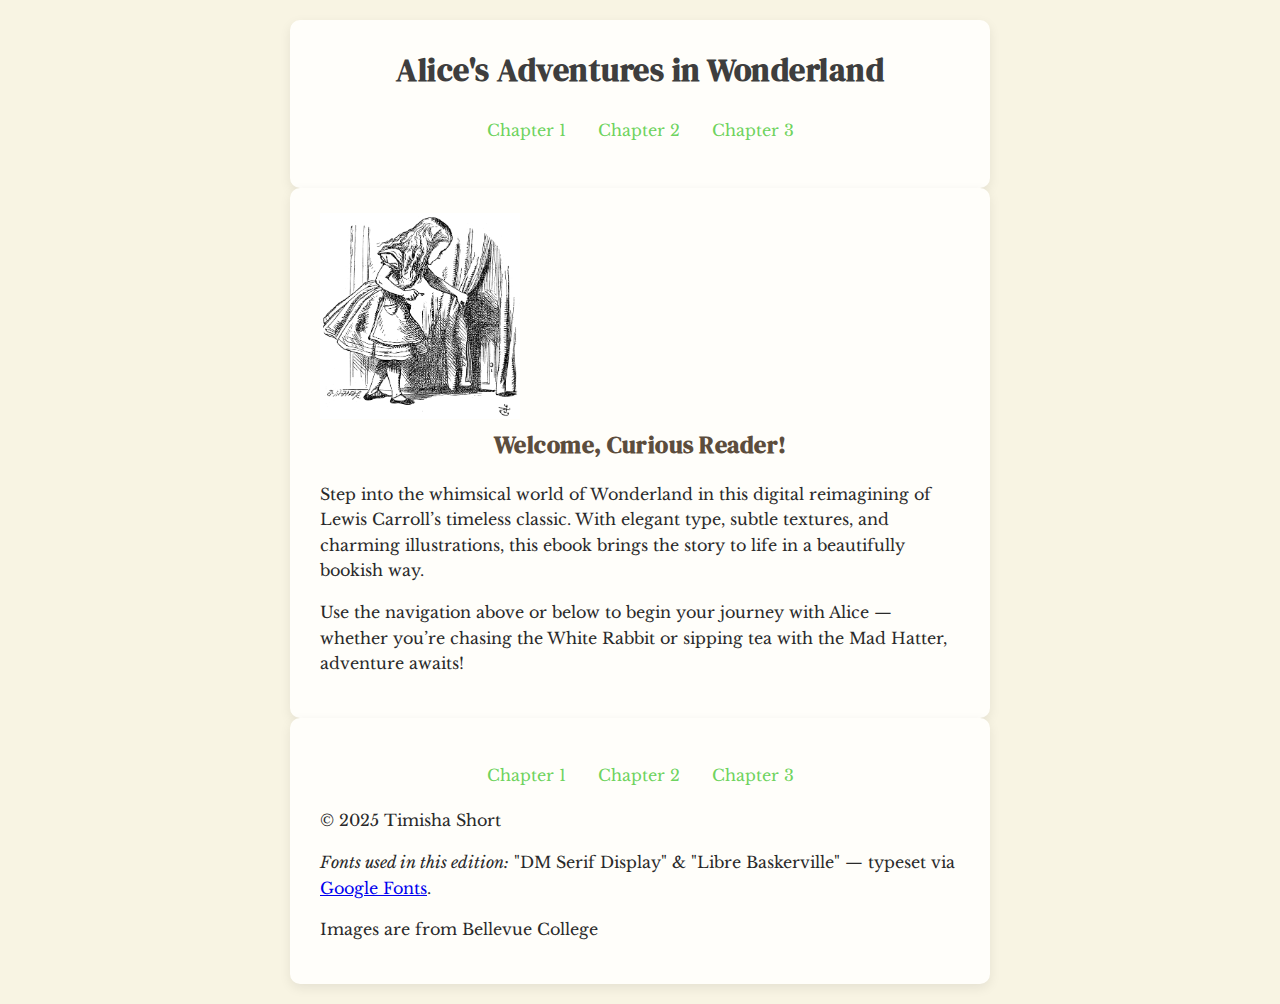
<file: index.html>
<!DOCTYPE html>
<html lang="en">
<head>

  <meta charset="UTF-8" />
  <meta name="viewport" content="width=device-width, initial-scale=1.0"/>
  <title>My Ebook – Intro</title>
  <link href="https://fonts.googleapis.com/css2?family=DM+Serif+Display&family=Libre+Baskerville&display=swap" rel="stylesheet" />
 <link rel="stylesheet" href="style.css">

</head>
<body>
  <header>
    <h1>Alice's Adventures in Wonderland</h1>
    <nav class="top-nav">
      <a href="chapter1.html">Chapter 1</a>
      <a href="chapter2.html">Chapter 2</a>
      <a href="chapter3.html">Chapter 3</a>
    </nav>
  </header>

  <main>
    <section class="intro-section">
      <img src="alice_1_2.png" alt="Illustration of Alice falling" class="float-img" width= "200">

      <h2>Welcome, Curious Reader!</h2>
      <p>Step into the whimsical world of Wonderland in this digital reimagining of Lewis Carroll’s timeless classic. With elegant type, subtle textures, and charming illustrations, this ebook brings the story to life in a beautifully bookish way.</p>
      <p>Use the navigation above or below to begin your journey with Alice — whether you’re chasing the White Rabbit or sipping tea with the Mad Hatter, adventure awaits!</p>
    </section>
  </main>
  <footer>
    <div class="bottom-nav">
      <a href="chapter1.html">Chapter 1</a>
      <a href="chapter2.html">Chapter 2</a>
      <a href="chapter3.html">Chapter 3</a>
    </div>

    <p>&copy; 2025 Timisha Short</p>
    <p><cite>Fonts used in this edition:</cite> "DM Serif Display" & "Libre Baskerville" — typeset via 
      <a href="https://fonts.google.com/" target="_blank" rel="noopener noreferrer">Google Fonts</a>.
         <p>Images are from Bellevue College</p>

  </footer>
</body>
</html>
</file>
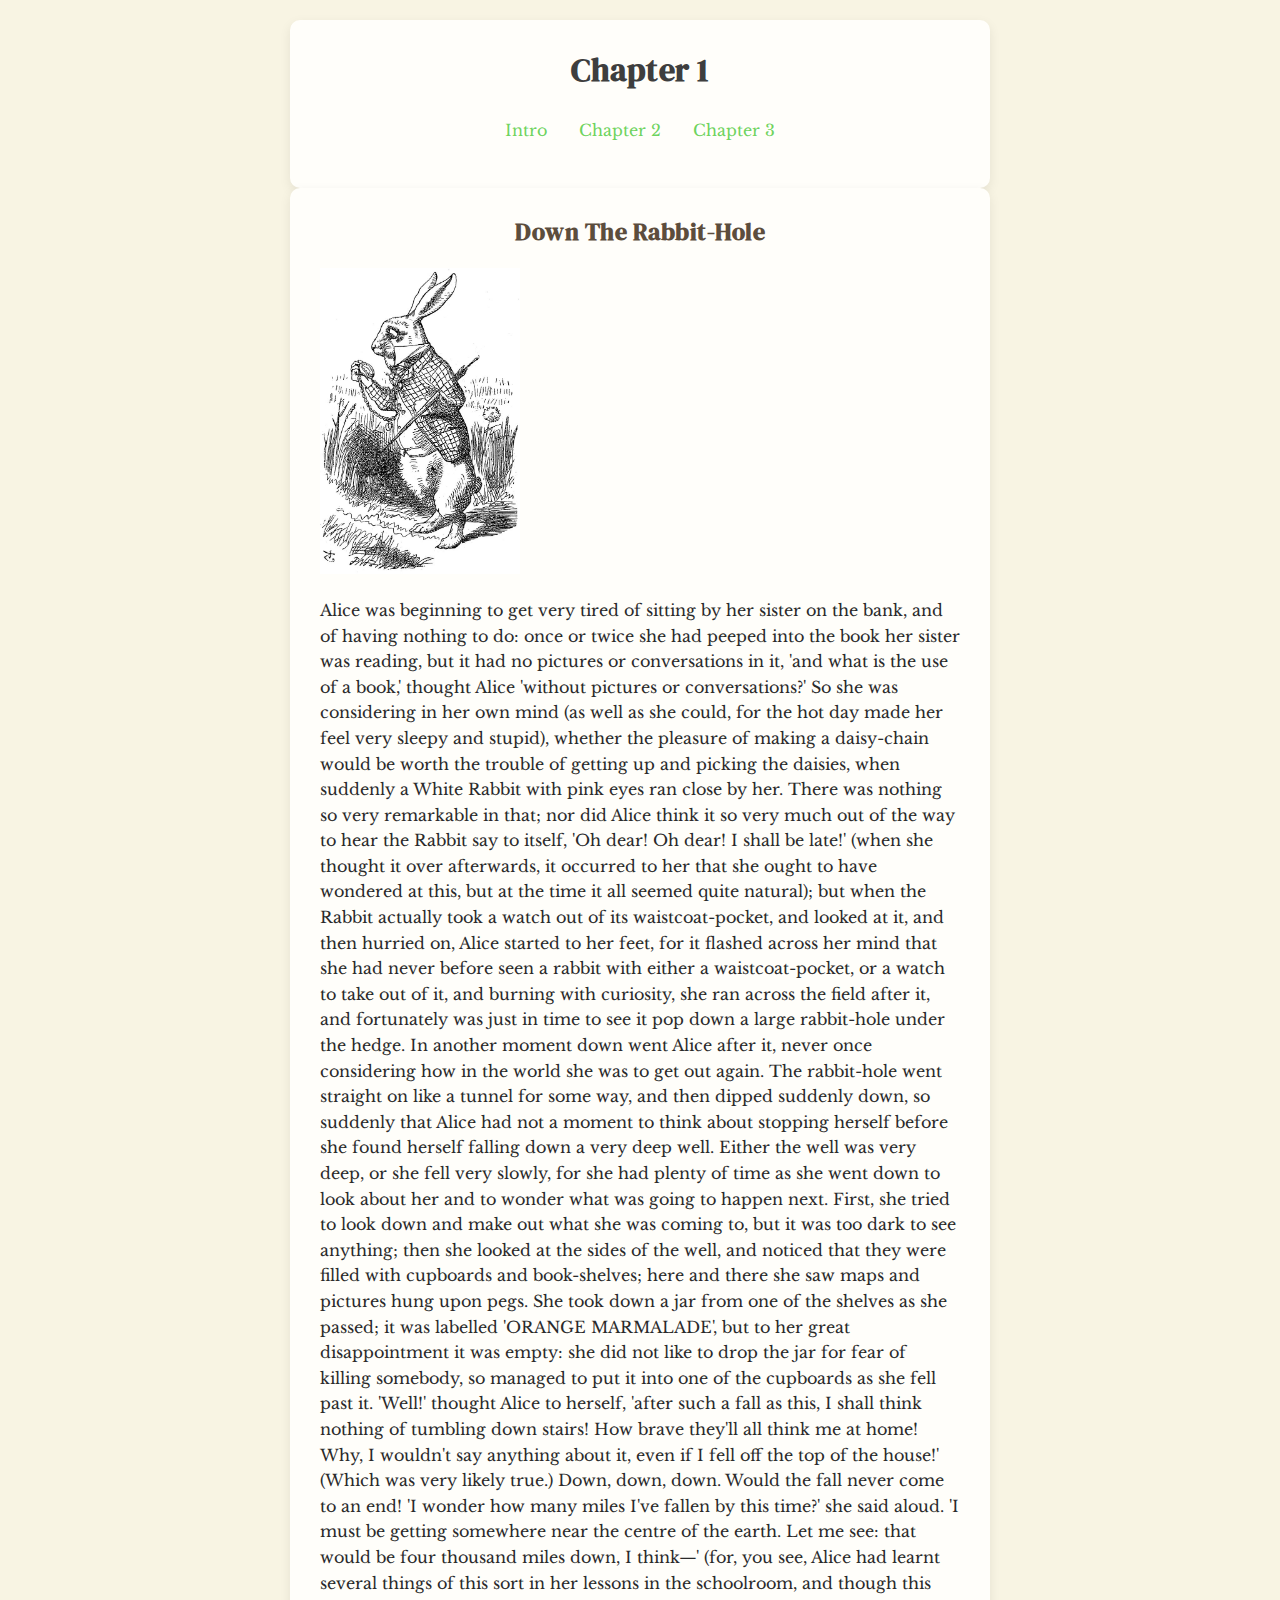
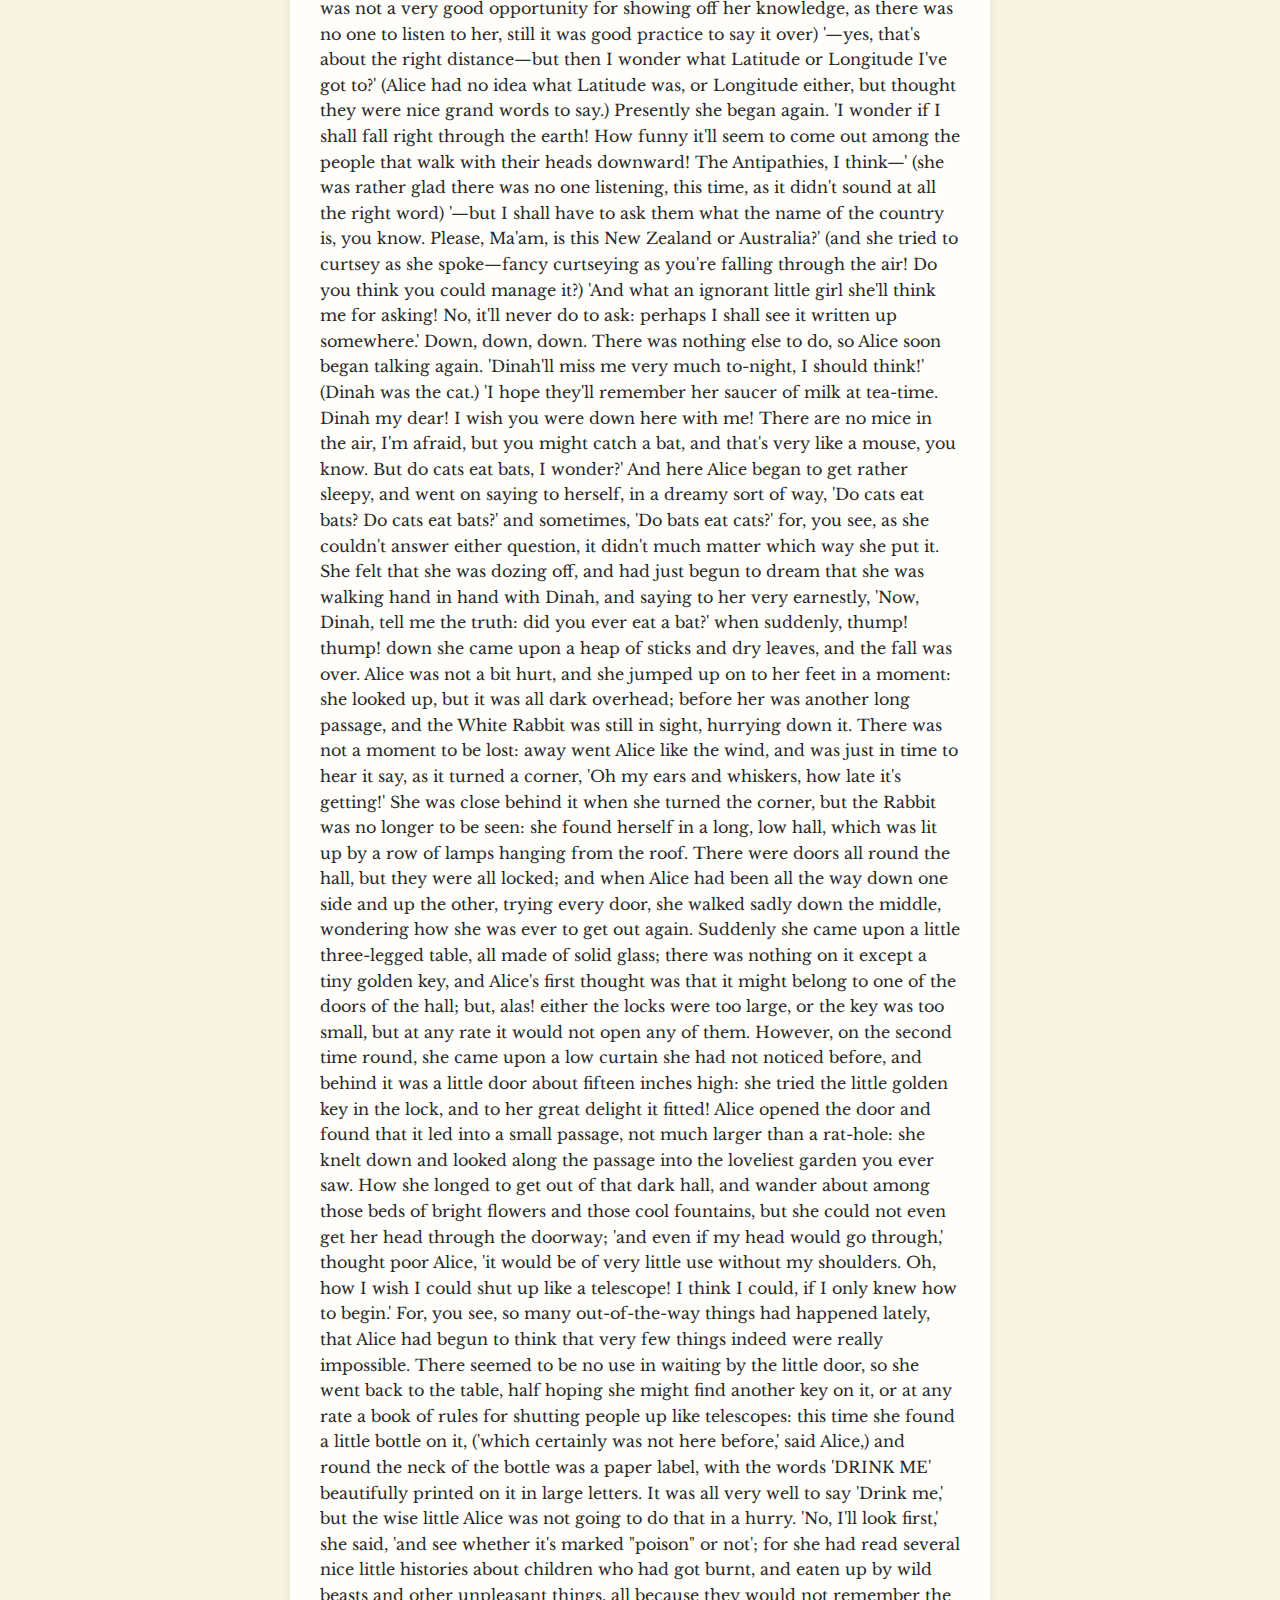
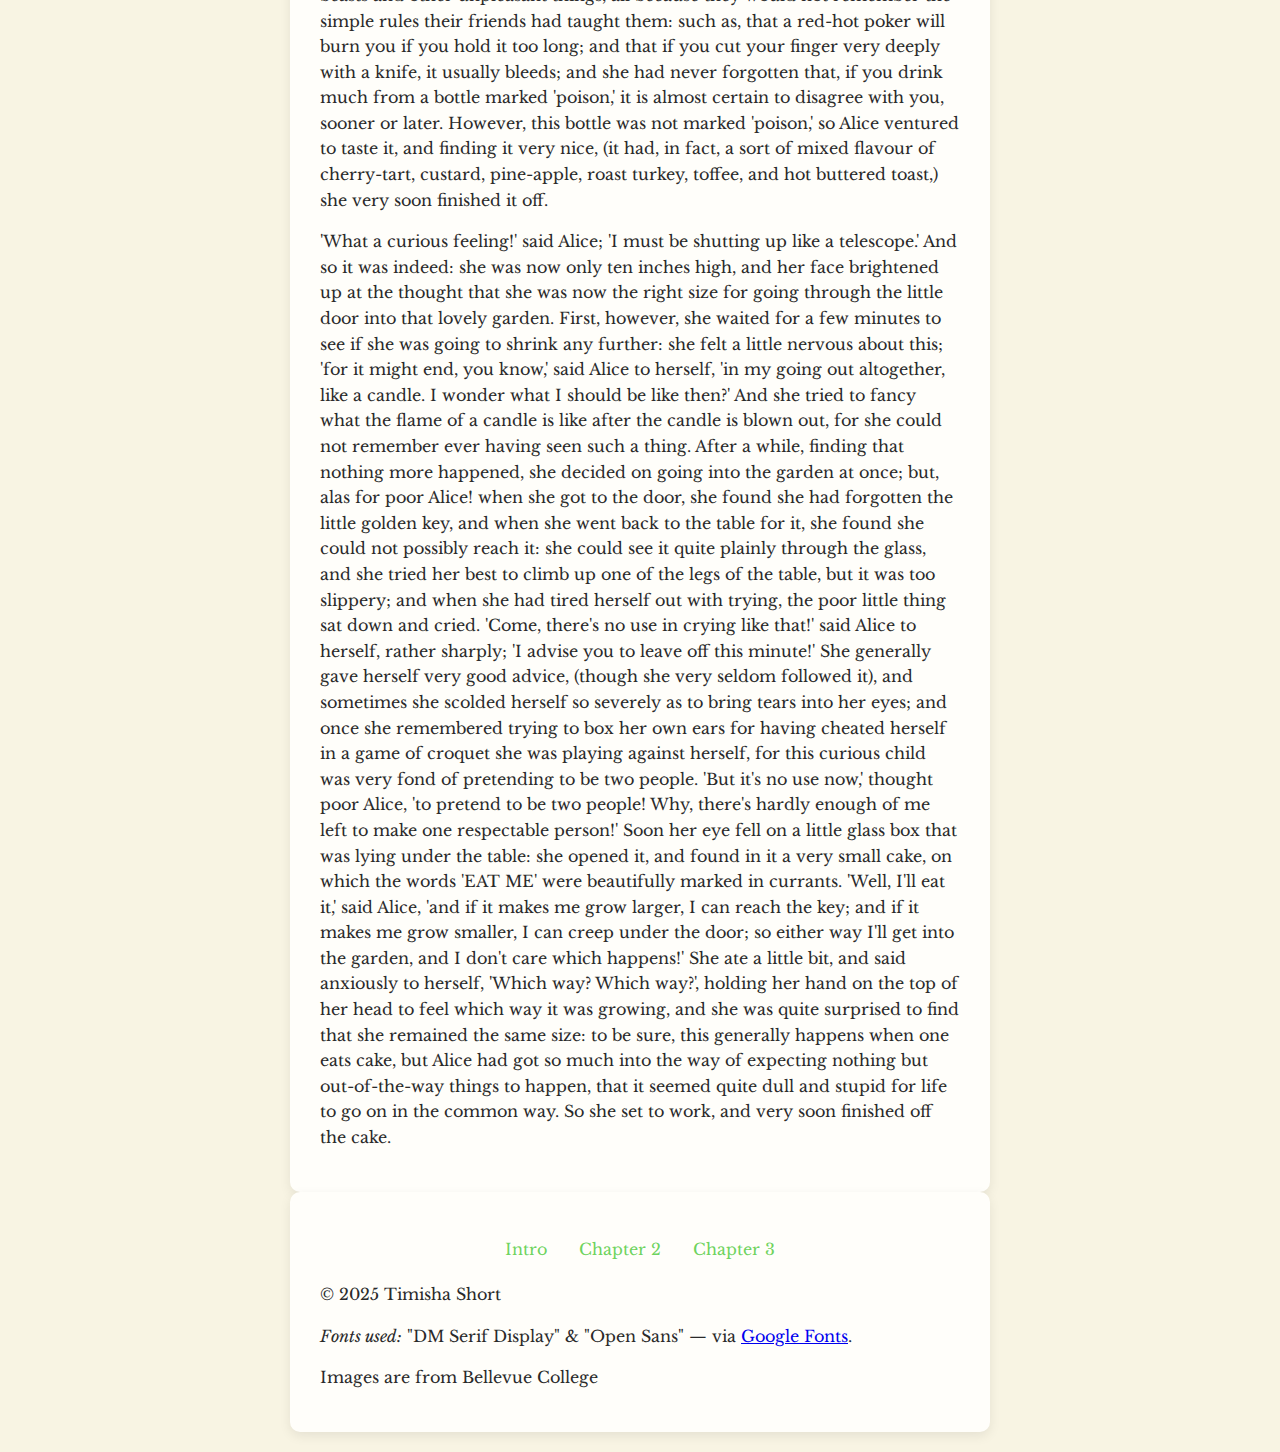
<file: chapter1.html>
<!DOCTYPE html>
<html lang="en">
<head>
  <meta charset="UTF-8">
  <meta name="viewport" content="width=device-width, initial-scale=1.0">
  <title>My Classic Story – Chapter 1</title>
  <link href="https://fonts.googleapis.com/css2?family=DM+Serif+Display&family=Open+Sans&display=swap" rel="stylesheet">
  <link rel="stylesheet" href="style.css">
</head>
<body>
  <header>
    <h1>Chapter 1</h1>
    <nav class="top-nav">
      <a href="index.html">Intro</a>
      <a href="chapter2.html">Chapter 2</a>
      <a href="chapter3.html">Chapter 3</a>
    </nav>
  </header>

  <main>
    <article>
      <h2>Down The Rabbit-Hole</h2>
      <img src="alice_1.jpg" alt="Illustration of Bunny" class="float-img" width="200">

      <p>Alice was beginning to get very tired of sitting by her sister on the bank, and of having nothing to do: once or twice she had peeped into the book her sister was reading, but it had no pictures or conversations in it, 'and what is the use of a book,' thought Alice 'without pictures or conversations?'
So she was considering in her own mind (as well as she could, for the hot day made her feel very sleepy and stupid), whether the pleasure of making a daisy-chain would be worth the trouble of getting up and picking the daisies, when suddenly a White Rabbit with pink eyes ran close by her.
There was nothing so very remarkable in that; nor did Alice think it so very much out of the way to hear the Rabbit say to itself, 'Oh dear! Oh dear! I shall be late!' (when she thought it over afterwards, it occurred to her that she ought to have wondered at this, but at the time it all seemed quite natural); but when the Rabbit actually took a watch out of its waistcoat-pocket, and looked at it, and then hurried on, Alice started to her feet, for it flashed across her mind that she had never before seen a rabbit with either a waistcoat-pocket, or a watch to take out of it, and burning with curiosity, she ran across the field after it, and fortunately was just in time to see it pop down a large rabbit-hole under the hedge.
In another moment down went Alice after it, never once considering how in the world she was to get out again.
The rabbit-hole went straight on like a tunnel for some way, and then dipped suddenly down, so suddenly that Alice had not a moment to think about stopping herself before she found herself falling down a very deep well.
Either the well was very deep, or she fell very slowly, for she had plenty of time as she went down to look about her and to wonder what was going to happen next. First, she tried to look down and make out what she was coming to, but it was too dark to see anything; then she looked at the sides of the well, and noticed that they were filled with cupboards and book-shelves; here and there she saw maps and pictures hung upon pegs. She took down a jar from one of the shelves as she passed; it was labelled 'ORANGE MARMALADE', but to her great disappointment it was empty: she did not like to drop the jar for fear of killing somebody, so managed to put it into one of the cupboards as she fell past it.
'Well!' thought Alice to herself, 'after such a fall as this, I shall think nothing of tumbling down stairs! How brave they'll all think me at home! Why, I wouldn't say anything about it, even if I fell off the top of the house!' (Which was very likely true.)
Down, down, down. Would the fall never come to an end! 'I wonder how many miles I've fallen by this time?' she said aloud. 'I must be getting somewhere near the centre of the earth. Let me see: that would be four thousand miles down, I think—' (for, you see, Alice had learnt several things of this sort in her lessons in the schoolroom, and though this was not a very good opportunity for showing off her knowledge, as there was no one to listen to her, still it was good practice to say it over) '—yes, that's about the right distance—but then I wonder what Latitude or Longitude I've got to?' (Alice had no idea what Latitude was, or Longitude either, but thought they were nice grand words to say.)
Presently she began again. 'I wonder if I shall fall right through the earth! How funny it'll seem to come out among the people that walk with their heads downward! The Antipathies, I think—' (she was rather glad there was no one listening, this time, as it didn't sound at all the right word) '—but I shall have to ask them what the name of the country is, you know. Please, Ma'am, is this New Zealand or Australia?' (and she tried to curtsey as she spoke—fancy curtseying as you're falling through the air! Do you think you could manage it?) 'And what an ignorant little girl she'll think me for asking! No, it'll never do to ask: perhaps I shall see it written up somewhere.'
Down, down, down. There was nothing else to do, so Alice soon began talking again. 'Dinah'll miss me very much to-night, I should think!' (Dinah was the cat.) 'I hope they'll remember her saucer of milk at tea-time. Dinah my dear! I wish you were down here with me! There are no mice in the air, I'm afraid, but you might catch a bat, and that's very like a mouse, you know. But do cats eat bats, I wonder?' And here Alice began to get rather sleepy, and went on saying to herself, in a dreamy sort of way, 'Do cats eat bats? Do cats eat bats?' and sometimes, 'Do bats eat cats?' for, you see, as she couldn't answer either question, it didn't much matter which way she put it. She felt that she was dozing off, and had just begun to dream that she was walking hand in hand with Dinah, and saying to her very earnestly, 'Now, Dinah, tell me the truth: did you ever eat a bat?' when suddenly, thump! thump! down she came upon a heap of sticks and dry leaves, and the fall was over.
Alice was not a bit hurt, and she jumped up on to her feet in a moment: she looked up, but it was all dark overhead; before her was another long passage, and the White Rabbit was still in sight, hurrying down it. There was not a moment to be lost: away went Alice like the wind, and was just in time to hear it say, as it turned a corner, 'Oh my ears and whiskers, how late it's getting!' She was close behind it when she turned the corner, but the Rabbit was no longer to be seen: she found herself in a long, low hall, which was lit up by a row of lamps hanging from the roof.
There were doors all round the hall, but they were all locked; and when Alice had been all the way down one side and up the other, trying every door, she walked sadly down the middle, wondering how she was ever to get out again.
Suddenly she came upon a little three-legged table, all made of solid glass; there was nothing on it except a tiny golden key, and Alice's first thought was that it might belong to one of the doors of the hall; but, alas! either the locks were too large, or the key was too small, but at any rate it would not open any of them. However, on the second time round, she came upon a low curtain she had not noticed before, and behind it was a little door about fifteen inches high: she tried the little golden key in the lock, and to her great delight it fitted!
Alice opened the door and found that it led into a small passage, not much larger than a rat-hole: she knelt down and looked along the passage into the loveliest garden you ever saw. How she longed to get out of that dark hall, and wander about among those beds of bright flowers and those cool fountains, but she could not even get her head through the doorway; 'and even if my head would go through,' thought poor Alice, 'it would be of very little use without my shoulders. Oh, how I wish I could shut up like a telescope! I think I could, if I only knew how to begin.' For, you see, so many out-of-the-way things had happened lately, that Alice had begun to think that very few things indeed were really impossible.
There seemed to be no use in waiting by the little door, so she went back to the table, half hoping she might find another key on it, or at any rate a book of rules for shutting people up like telescopes: this time she found a little bottle on it, ('which certainly was not here before,' said Alice,) and round the neck of the bottle was a paper label, with the words 'DRINK ME' beautifully printed on it in large letters.
It was all very well to say 'Drink me,' but the wise little Alice was not going to do that in a hurry. 'No, I'll look first,' she said, 'and see whether it's marked "poison" or not'; for she had read several nice little histories about children who had got burnt, and eaten up by wild beasts and other unpleasant things, all because they would not remember the simple rules their friends had taught them: such as, that a red-hot poker will burn you if you hold it too long; and that if you cut your finger very deeply with a knife, it usually bleeds; and she had never forgotten that, if you drink much from a bottle marked 'poison,' it is almost certain to disagree with you, sooner or later.
However, this bottle was not marked 'poison,' so Alice ventured to taste it, and finding it very nice, (it had, in fact, a sort of mixed flavour of cherry-tart, custard, pine-apple, roast turkey, toffee, and hot buttered toast,) she very soon finished it off.</p>

        <p>'What a curious feeling!' said Alice; 'I must be shutting up like a telescope.'
And so it was indeed: she was now only ten inches high, and her face brightened up at the thought that she was now the right size for going through the little door into that lovely garden. First, however, she waited for a few minutes to see if she was going to shrink any further: she felt a little nervous about this; 'for it might end, you know,' said Alice to herself, 'in my going out altogether, like a candle. I wonder what I should be like then?' And she tried to fancy what the flame of a candle is like after the candle is blown out, for she could not remember ever having seen such a thing.
After a while, finding that nothing more happened, she decided on going into the garden at once; but, alas for poor Alice! when she got to the door, she found she had forgotten the little golden key, and when she went back to the table for it, she found she could not possibly reach it: she could see it quite plainly through the glass, and she tried her best to climb up one of the legs of the table, but it was too slippery; and when she had tired herself out with trying, the poor little thing sat down and cried.
'Come, there's no use in crying like that!' said Alice to herself, rather sharply; 'I advise you to leave off this minute!' She generally gave herself very good advice, (though she very seldom followed it), and sometimes she scolded herself so severely as to bring tears into her eyes; and once she remembered trying to box her own ears for having cheated herself in a game of croquet she was playing against herself, for this curious child was very fond of pretending to be two people. 'But it's no use now,' thought poor Alice, 'to pretend to be two people! Why, there's hardly enough of me left to make one respectable person!'
Soon her eye fell on a little glass box that was lying under the table: she opened it, and found in it a very small cake, on which the words 'EAT ME' were beautifully marked in currants. 'Well, I'll eat it,' said Alice, 'and if it makes me grow larger, I can reach the key; and if it makes me grow smaller, I can creep under the door; so either way I'll get into the garden, and I don't care which happens!'
She ate a little bit, and said anxiously to herself, 'Which way? Which way?', holding her hand on the top of her head to feel which way it was growing, and she was quite surprised to find that she remained the same size: to be sure, this generally happens when one eats cake, but Alice had got so much into the way of expecting nothing but out-of-the-way things to happen, that it seemed quite dull and stupid for life to go on in the common way.
So she set to work, and very soon finished off the cake. </p>
    </article>
  </main>

  <footer>
    <div class="bottom-nav">
      <a href="index.html">Intro</a>
      <a href="chapter2.html">Chapter 2</a>
      <a href="chapter3.html">Chapter 3</a>
    </div>
    <p>&copy; 2025 Timisha Short</p>
    <p><cite>Fonts used:</cite> "DM Serif Display" & "Open Sans" — via <a href="https://fonts.google.com/" target="_blank" rel="noopener noreferrer">Google Fonts</a>.</p>
    <p>Images are from Bellevue College</p>
  </footer>
</body>
</html>
</file>
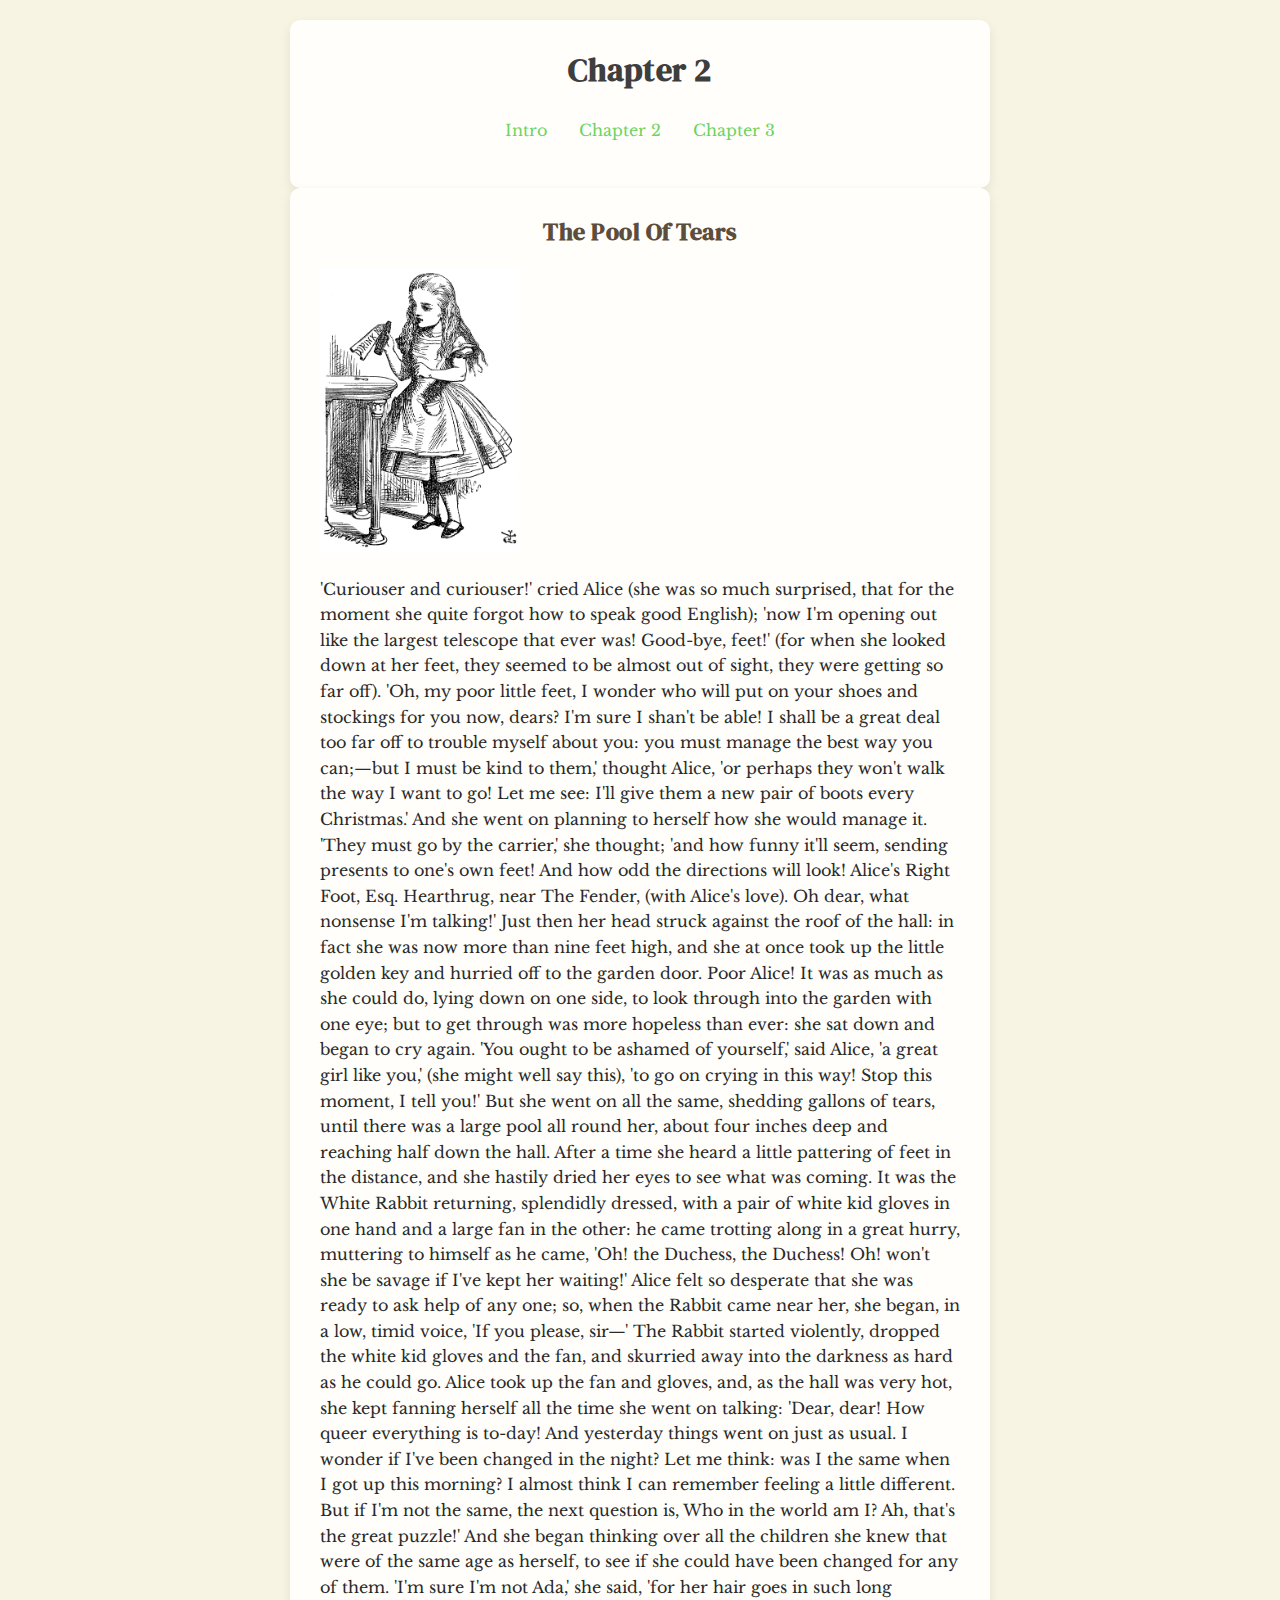
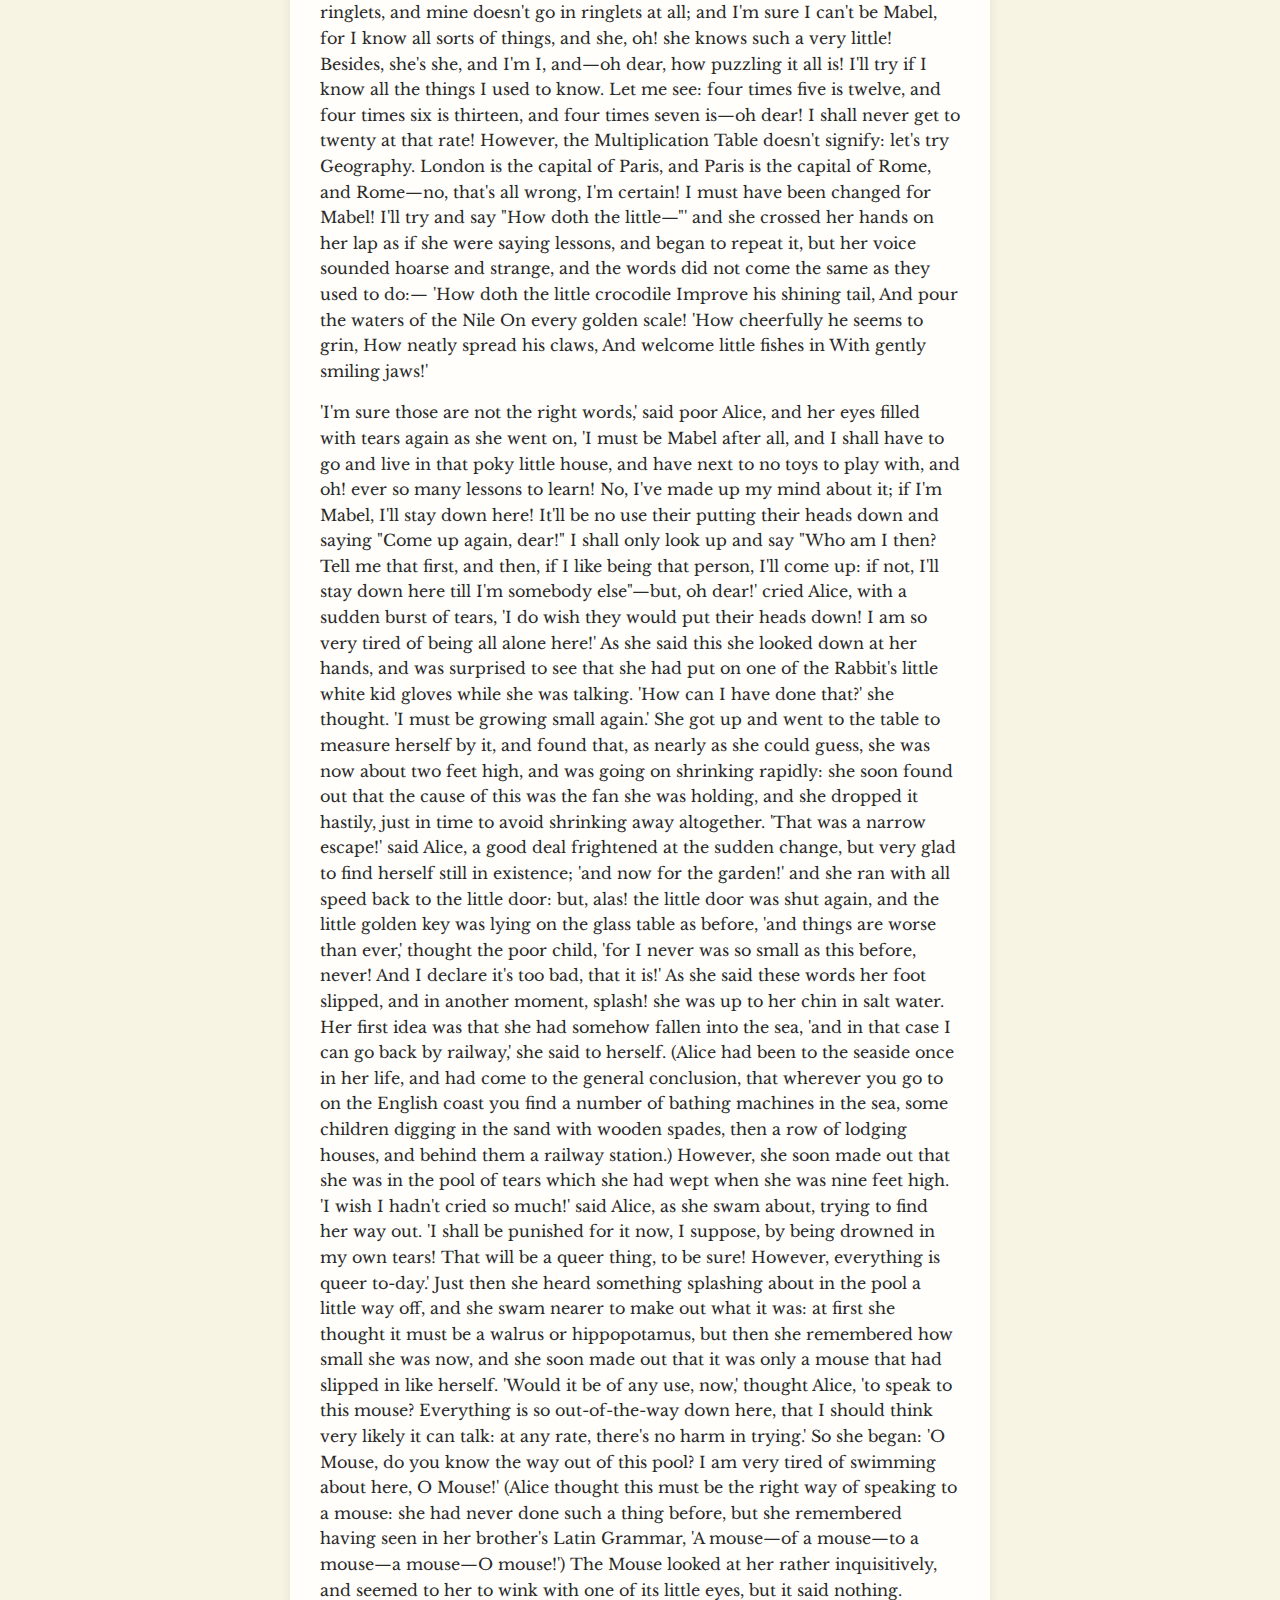
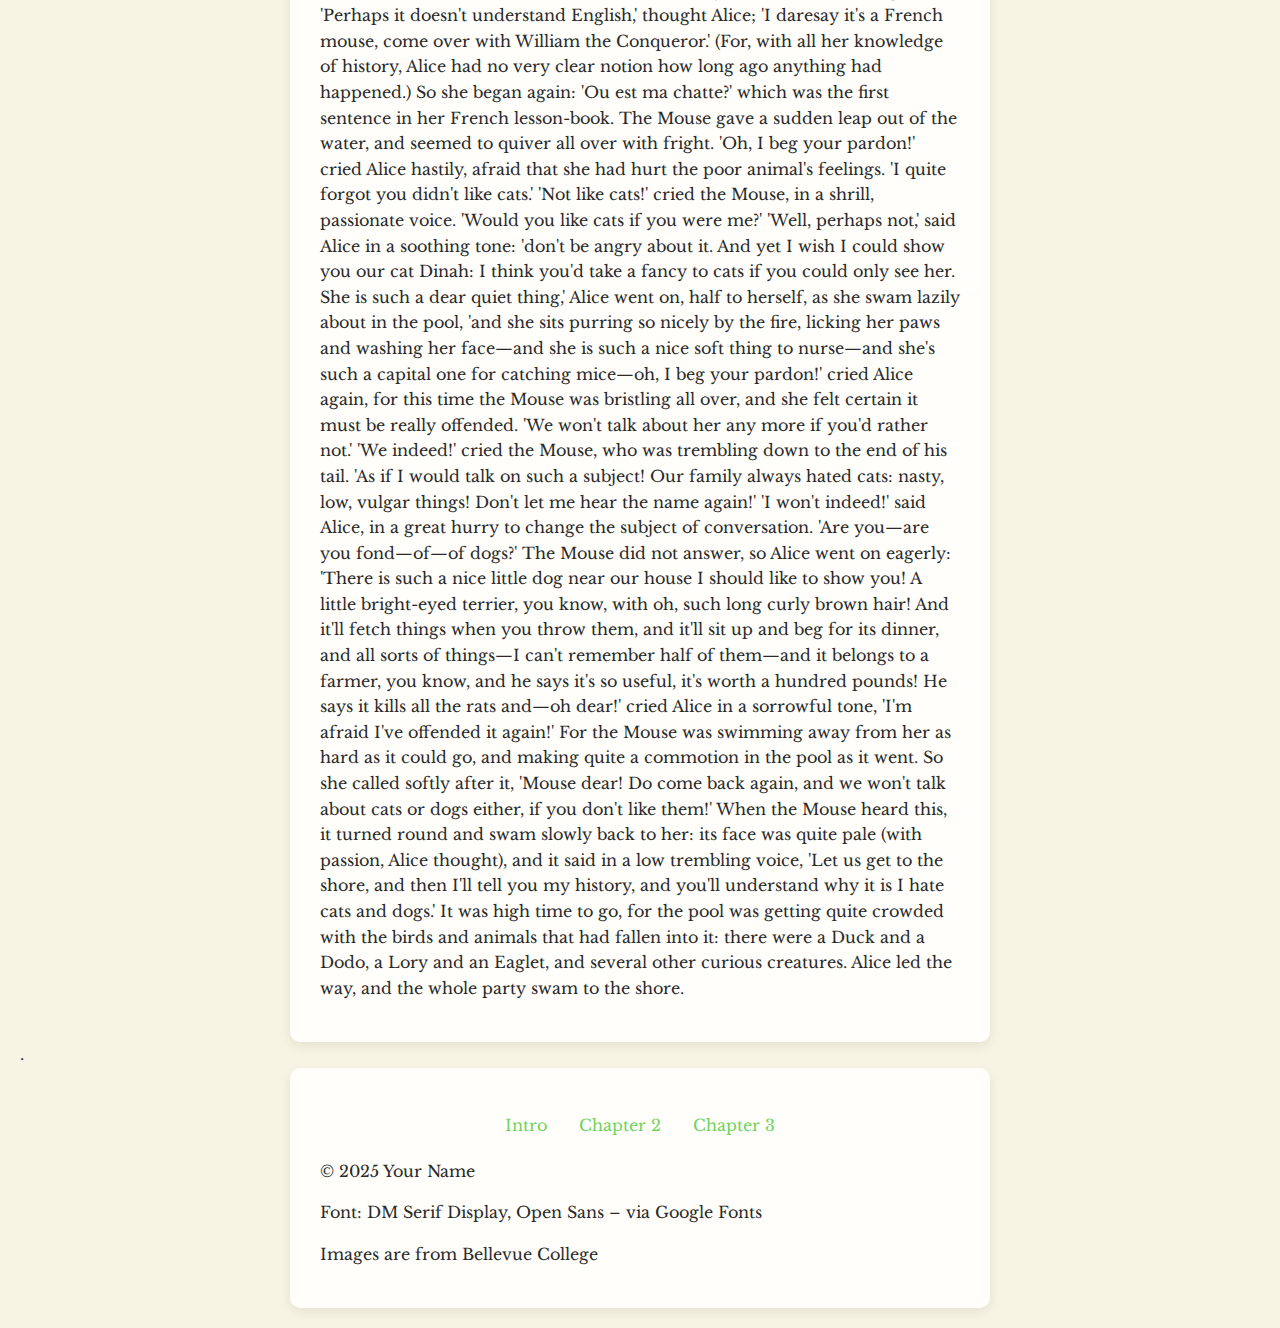
<file: chapter2.html>
<!DOCTYPE html>
<html lang="en">
<head>
  <meta charset="UTF-8"> <!-- Fixed en-dash -->
  <meta name="viewport" content="width=device-width, initial-scale=1.0"> <!-- Fixed en-dashes -->
  <title>My Classic Story – Chapter 1</title>
  <link href="https://fonts.googleapis.com/css2?family=DM+Serif+Display&family=Open+Sans&display=swap" rel="stylesheet">
  <link rel="stylesheet" href="style.css">
</head>
<body>

  <header>
    <h1>Chapter 2</h1>
    <nav class="top-nav">
      <a href="index.html">Intro</a>
      <a href="chapter2.html">Chapter 2</a>
      <a href="chapter3.html">Chapter 3</a>
    </nav>
  </header>

  <main>
    <article>
      <h2>The Pool Of Tears</h2>
      <img src="alice_1_3.png" alt="Scene illustration" class="float-img" width="200">
      <p>'Curiouser and curiouser!' cried Alice (she was so much surprised, that for the moment she quite forgot how to speak good English); 'now I'm opening out like the largest telescope that ever was! Good-bye, feet!' (for when she looked down at her feet, they seemed to be almost out of sight, they were getting so far off). 'Oh, my poor little feet, I wonder who will put on your shoes and stockings for you now, dears? I'm sure I shan't be able! I shall be a great deal too far off to trouble myself about you: you must manage the best way you can;—but I must be kind to them,' thought Alice, 'or perhaps they won't walk the way I want to go! Let me see: I'll give them a new pair of boots every Christmas.'
And she went on planning to herself how she would manage it. 'They must go by the carrier,' she thought; 'and how funny it'll seem, sending presents to one's own feet! And how odd the directions will look!
     Alice's Right Foot, Esq.
       Hearthrug,
         near The Fender,
           (with Alice's love).
Oh dear, what nonsense I'm talking!'
Just then her head struck against the roof of the hall: in fact she was now more than nine feet high, and she at once took up the little golden key and hurried off to the garden door.
Poor Alice! It was as much as she could do, lying down on one side, to look through into the garden with one eye; but to get through was more hopeless than ever: she sat down and began to cry again.
'You ought to be ashamed of yourself,' said Alice, 'a great girl like you,' (she might well say this), 'to go on crying in this way! Stop this moment, I tell you!' But she went on all the same, shedding gallons of tears, until there was a large pool all round her, about four inches deep and reaching half down the hall.
After a time she heard a little pattering of feet in the distance, and she hastily dried her eyes to see what was coming. It was the White Rabbit returning, splendidly dressed, with a pair of white kid gloves in one hand and a large fan in the other: he came trotting along in a great hurry, muttering to himself as he came, 'Oh! the Duchess, the Duchess! Oh! won't she be savage if I've kept her waiting!' Alice felt so desperate that she was ready to ask help of any one; so, when the Rabbit came near her, she began, in a low, timid voice, 'If you please, sir—' The Rabbit started violently, dropped the white kid gloves and the fan, and skurried away into the darkness as hard as he could go.
Alice took up the fan and gloves, and, as the hall was very hot, she kept fanning herself all the time she went on talking: 'Dear, dear! How queer everything is to-day! And yesterday things went on just as usual. I wonder if I've been changed in the night? Let me think: was I the same when I got up this morning? I almost think I can remember feeling a little different. But if I'm not the same, the next question is, Who in the world am I? Ah, that's the great puzzle!' And she began thinking over all the children she knew that were of the same age as herself, to see if she could have been changed for any of them.
'I'm sure I'm not Ada,' she said, 'for her hair goes in such long ringlets, and mine doesn't go in ringlets at all; and I'm sure I can't be Mabel, for I know all sorts of things, and she, oh! she knows such a very little! Besides, she's she, and I'm I, and—oh dear, how puzzling it all is! I'll try if I know all the things I used to know. Let me see: four times five is twelve, and four times six is thirteen, and four times seven is—oh dear! I shall never get to twenty at that rate! However, the Multiplication Table doesn't signify: let's try Geography. London is the capital of Paris, and Paris is the capital of Rome, and Rome—no, that's all wrong, I'm certain! I must have been changed for Mabel! I'll try and say "How doth the little—"' and she crossed her hands on her lap as if she were saying lessons, and began to repeat it, but her voice sounded hoarse and strange, and the words did not come the same as they used to do:—
     'How doth the little crocodile
      Improve his shining tail,
     And pour the waters of the Nile
      On every golden scale!

     'How cheerfully he seems to grin,
      How neatly spread his claws,
     And welcome little fishes in
      With gently smiling jaws!'</p>
        <p>'I'm sure those are not the right words,' said poor Alice, and her eyes filled with tears again as she went on, 'I must be Mabel after all, and I shall have to go and live in that poky little house, and have next to no toys to play with, and oh! ever so many lessons to learn! No, I've made up my mind about it; if I'm Mabel, I'll stay down here! It'll be no use their putting their heads down and saying "Come up again, dear!" I shall only look up and say "Who am I then? Tell me that first, and then, if I like being that person, I'll come up: if not, I'll stay down here till I'm somebody else"—but, oh dear!' cried Alice, with a sudden burst of tears, 'I do wish they would put their heads down! I am so very tired of being all alone here!'
As she said this she looked down at her hands, and was surprised to see that she had put on one of the Rabbit's little white kid gloves while she was talking. 'How can I have done that?' she thought. 'I must be growing small again.' She got up and went to the table to measure herself by it, and found that, as nearly as she could guess, she was now about two feet high, and was going on shrinking rapidly: she soon found out that the cause of this was the fan she was holding, and she dropped it hastily, just in time to avoid shrinking away altogether.
'That was a narrow escape!' said Alice, a good deal frightened at the sudden change, but very glad to find herself still in existence; 'and now for the garden!' and she ran with all speed back to the little door: but, alas! the little door was shut again, and the little golden key was lying on the glass table as before, 'and things are worse than ever,' thought the poor child, 'for I never was so small as this before, never! And I declare it's too bad, that it is!'
As she said these words her foot slipped, and in another moment, splash! she was up to her chin in salt water. Her first idea was that she had somehow fallen into the sea, 'and in that case I can go back by railway,' she said to herself. (Alice had been to the seaside once in her life, and had come to the general conclusion, that wherever you go to on the English coast you find a number of bathing machines in the sea, some children digging in the sand with wooden spades, then a row of lodging houses, and behind them a railway station.) However, she soon made out that she was in the pool of tears which she had wept when she was nine feet high.
'I wish I hadn't cried so much!' said Alice, as she swam about, trying to find her way out. 'I shall be punished for it now, I suppose, by being drowned in my own tears! That will be a queer thing, to be sure! However, everything is queer to-day.'
Just then she heard something splashing about in the pool a little way off, and she swam nearer to make out what it was: at first she thought it must be a walrus or hippopotamus, but then she remembered how small she was now, and she soon made out that it was only a mouse that had slipped in like herself.
'Would it be of any use, now,' thought Alice, 'to speak to this mouse? Everything is so out-of-the-way down here, that I should think very likely it can talk: at any rate, there's no harm in trying.' So she began: 'O Mouse, do you know the way out of this pool? I am very tired of swimming about here, O Mouse!' (Alice thought this must be the right way of speaking to a mouse: she had never done such a thing before, but she remembered having seen in her brother's Latin Grammar, 'A mouse—of a mouse—to a mouse—a mouse—O mouse!') The Mouse looked at her rather inquisitively, and seemed to her to wink with one of its little eyes, but it said nothing.
'Perhaps it doesn't understand English,' thought Alice; 'I daresay it's a French mouse, come over with William the Conqueror.' (For, with all her knowledge of history, Alice had no very clear notion how long ago anything had happened.) So she began again: 'Ou est ma chatte?' which was the first sentence in her French lesson-book. The Mouse gave a sudden leap out of the water, and seemed to quiver all over with fright. 'Oh, I beg your pardon!' cried Alice hastily, afraid that she had hurt the poor animal's feelings. 'I quite forgot you didn't like cats.'
'Not like cats!' cried the Mouse, in a shrill, passionate voice. 'Would you like cats if you were me?'
'Well, perhaps not,' said Alice in a soothing tone: 'don't be angry about it. And yet I wish I could show you our cat Dinah: I think you'd take a fancy to cats if you could only see her. She is such a dear quiet thing,' Alice went on, half to herself, as she swam lazily about in the pool, 'and she sits purring so nicely by the fire, licking her paws and washing her face—and she is such a nice soft thing to nurse—and she's such a capital one for catching mice—oh, I beg your pardon!' cried Alice again, for this time the Mouse was bristling all over, and she felt certain it must be really offended. 'We won't talk about her any more if you'd rather not.'
'We indeed!' cried the Mouse, who was trembling down to the end of his tail. 'As if I would talk on such a subject! Our family always hated cats: nasty, low, vulgar things! Don't let me hear the name again!'
'I won't indeed!' said Alice, in a great hurry to change the subject of conversation. 'Are you—are you fond—of—of dogs?' The Mouse did not answer, so Alice went on eagerly: 'There is such a nice little dog near our house I should like to show you! A little bright-eyed terrier, you know, with oh, such long curly brown hair! And it'll fetch things when you throw them, and it'll sit up and beg for its dinner, and all sorts of things—I can't remember half of them—and it belongs to a farmer, you know, and he says it's so useful, it's worth a hundred pounds! He says it kills all the rats and—oh dear!' cried Alice in a sorrowful tone, 'I'm afraid I've offended it again!' For the Mouse was swimming away from her as hard as it could go, and making quite a commotion in the pool as it went.
So she called softly after it, 'Mouse dear! Do come back again, and we won't talk about cats or dogs either, if you don't like them!' When the Mouse heard this, it turned round and swam slowly back to her: its face was quite pale (with passion, Alice thought), and it said in a low trembling voice, 'Let us get to the shore, and then I'll tell you my history, and you'll understand why it is I hate cats and dogs.'
It was high time to go, for the pool was getting quite crowded with the birds and animals that had fallen into it: there were a Duck and a Dodo, a Lory and an Eaglet, and several other curious creatures. Alice led the way, and the whole party swam to the shore.</p>
    </article>
  </main>.

  <footer>
    <div class="bottom-nav">
      <a href="index.html">Intro</a>
      <a href="chapter2.html">Chapter 2</a>
      <a href="chapter3.html">Chapter 3</a>
    </div>
    <p>&copy; 2025 Your Name</p>
    <p>Font: DM Serif Display, Open Sans – via Google Fonts</p>
    <p>Images are from Bellevue College</p>
  </footer>
</body>
</html>
</file>
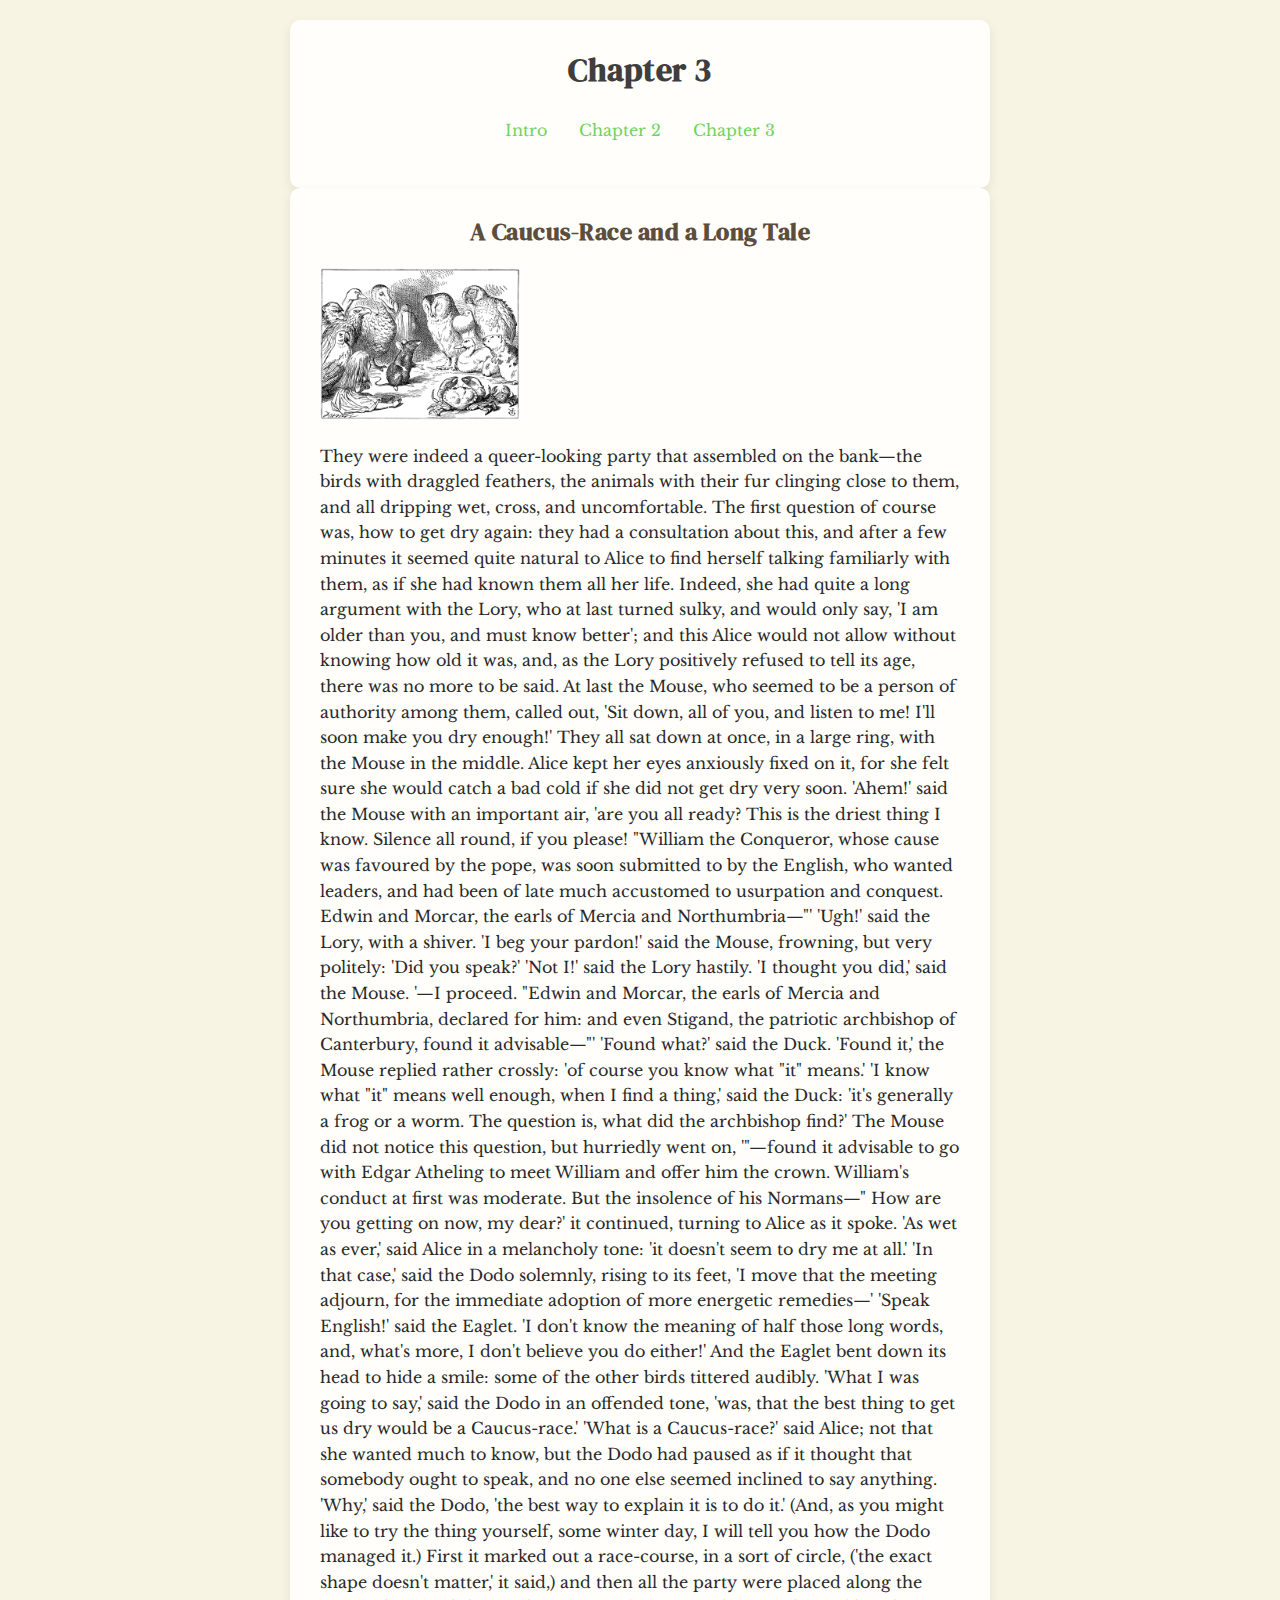
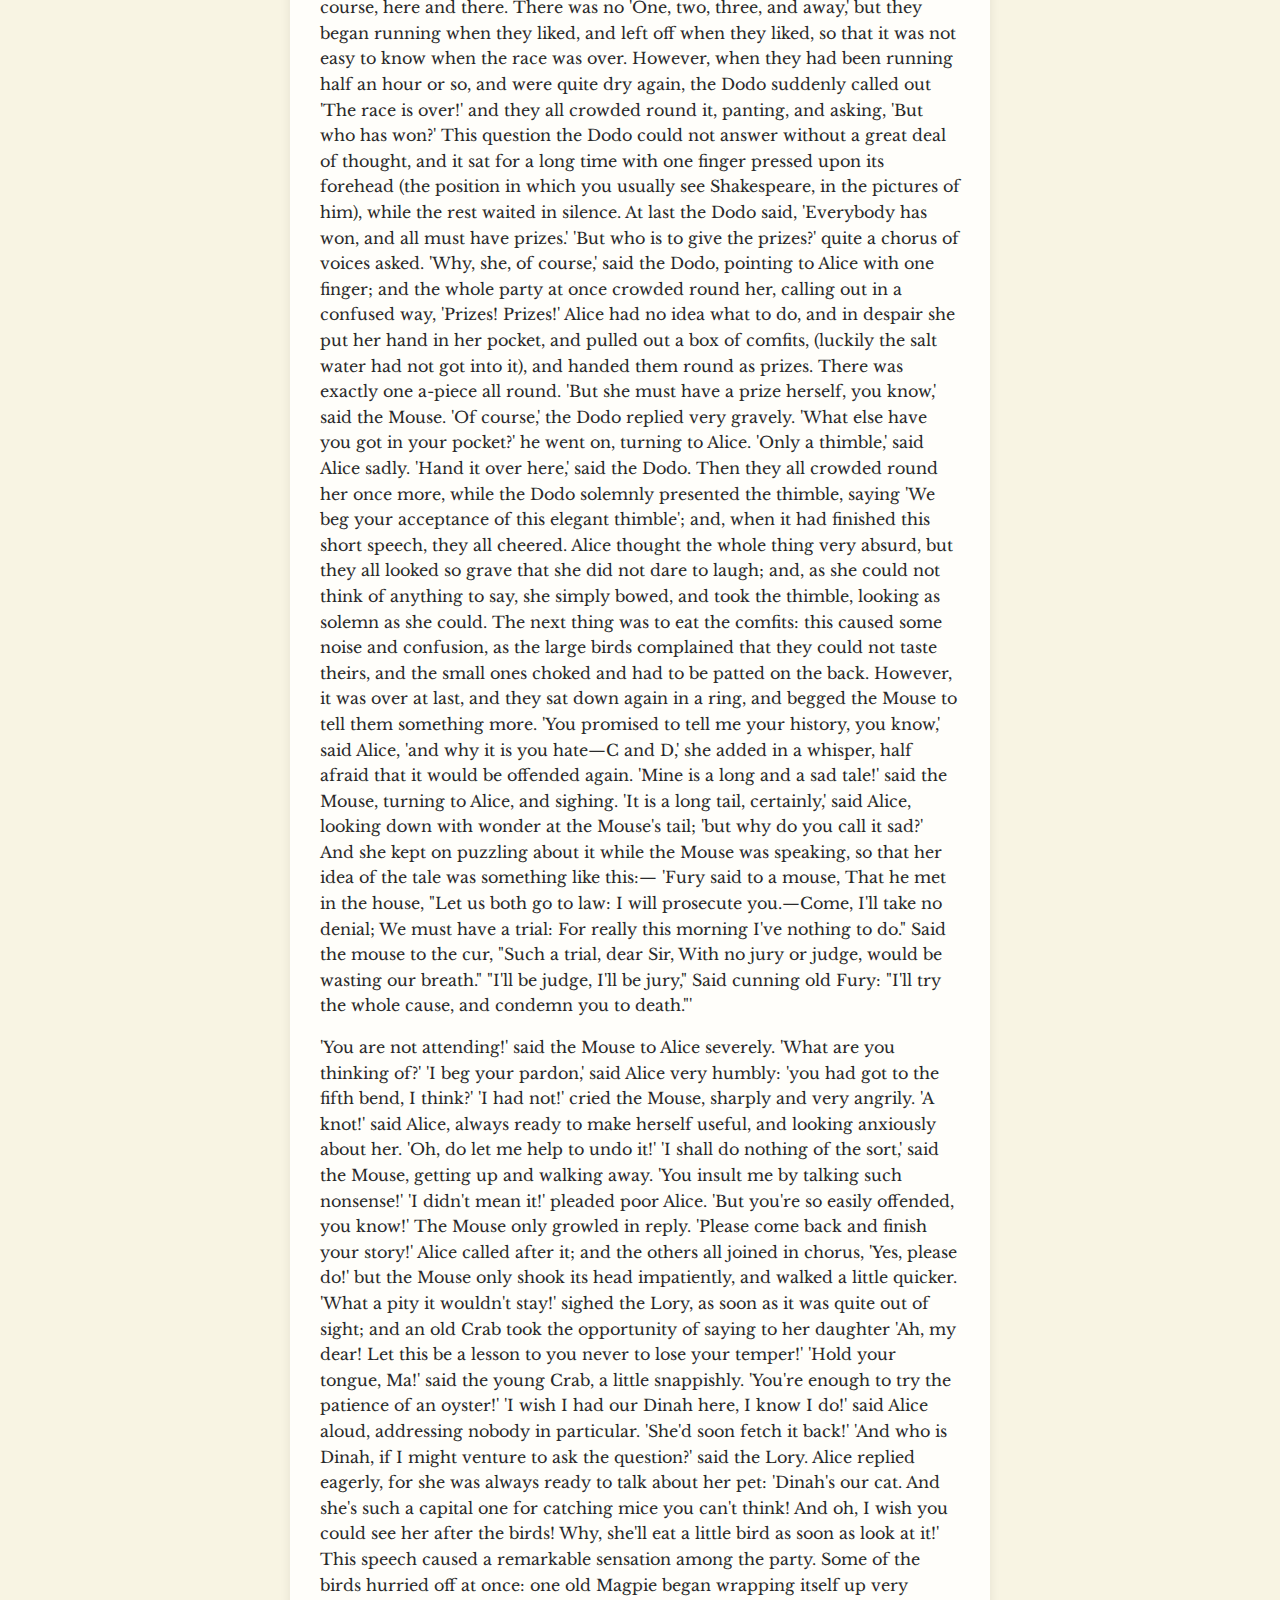
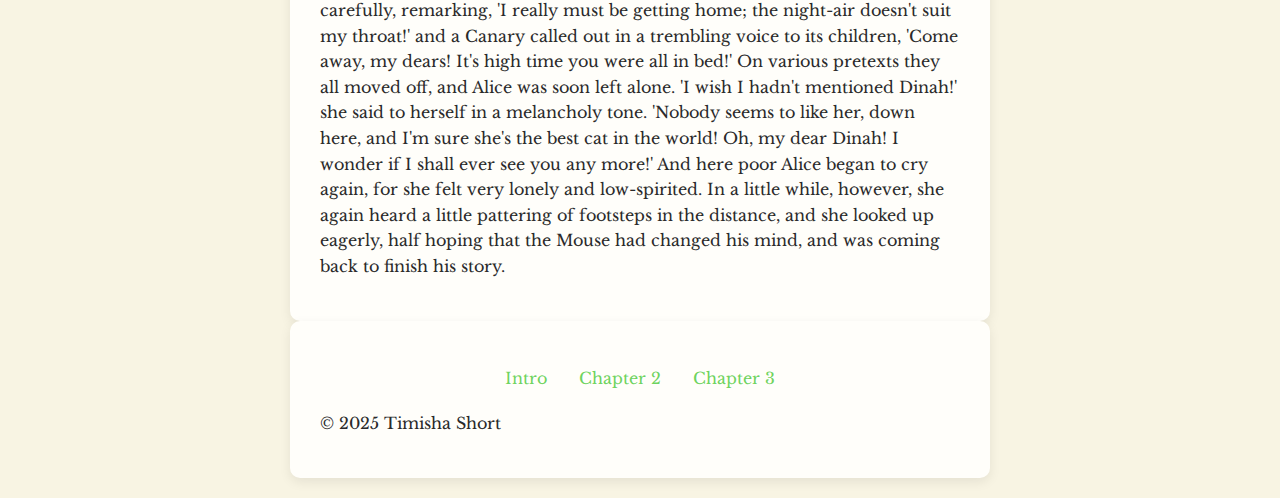
<file: chapter3.html>
<!DOCTYPE html>
<html lang="en">
<head>
  <meta charset="UTF-8">
  <meta name="viewport" content="width=device-width, initial-scale=1.0">
  <title>My Classic Story – Chapter 1</title>
  <link href="https://fonts.googleapis.com/css2?family=DM+Serif+Display&family=Open+Sans&display=swap" rel="stylesheet">
  <link rel="stylesheet" href="style.css">
</head>

<body>
  <header>
    <h1>Chapter 3</h1>
    <nav class="top-nav">
      <a href="index.html">Intro</a>
      <a href="chapter2.html">Chapter 2</a>
      <a href="chapter3.html">Chapter 3</a>
    </nav>
  </header>

  <main>
    <article>
      <h2>A Caucus-Race and a Long Tale</h2>
      <img src="alice_3.png" alt="Scene illustration" class="float-img" width="200">
      <p>They were indeed a queer-looking party that assembled on the bank—the birds with draggled feathers, the animals with their fur clinging close to them, and all dripping wet, cross, and uncomfortable.
The first question of course was, how to get dry again: they had a consultation about this, and after a few minutes it seemed quite natural to Alice to find herself talking familiarly with them, as if she had known them all her life. Indeed, she had quite a long argument with the Lory, who at last turned sulky, and would only say, 'I am older than you, and must know better'; and this Alice would not allow without knowing how old it was, and, as the Lory positively refused to tell its age, there was no more to be said.
At last the Mouse, who seemed to be a person of authority among them, called out, 'Sit down, all of you, and listen to me! I'll soon make you dry enough!' They all sat down at once, in a large ring, with the Mouse in the middle. Alice kept her eyes anxiously fixed on it, for she felt sure she would catch a bad cold if she did not get dry very soon.
'Ahem!' said the Mouse with an important air, 'are you all ready? This is the driest thing I know. Silence all round, if you please! "William the Conqueror, whose cause was favoured by the pope, was soon submitted to by the English, who wanted leaders, and had been of late much accustomed to usurpation and conquest. Edwin and Morcar, the earls of Mercia and Northumbria—"'
'Ugh!' said the Lory, with a shiver.
'I beg your pardon!' said the Mouse, frowning, but very politely: 'Did you speak?'
'Not I!' said the Lory hastily.
'I thought you did,' said the Mouse. '—I proceed. "Edwin and Morcar, the earls of Mercia and Northumbria, declared for him: and even Stigand, the patriotic archbishop of Canterbury, found it advisable—"'
'Found what?' said the Duck.
'Found it,' the Mouse replied rather crossly: 'of course you know what "it" means.'
'I know what "it" means well enough, when I find a thing,' said the Duck: 'it's generally a frog or a worm. The question is, what did the archbishop find?'
The Mouse did not notice this question, but hurriedly went on, '"—found it advisable to go with Edgar Atheling to meet William and offer him the crown. William's conduct at first was moderate. But the insolence of his Normans—" How are you getting on now, my dear?' it continued, turning to Alice as it spoke.
'As wet as ever,' said Alice in a melancholy tone: 'it doesn't seem to dry me at all.'
'In that case,' said the Dodo solemnly, rising to its feet, 'I move that the meeting adjourn, for the immediate adoption of more energetic remedies—'
'Speak English!' said the Eaglet. 'I don't know the meaning of half those long words, and, what's more, I don't believe you do either!' And the Eaglet bent down its head to hide a smile: some of the other birds tittered audibly.
'What I was going to say,' said the Dodo in an offended tone, 'was, that the best thing to get us dry would be a Caucus-race.'
'What is a Caucus-race?' said Alice; not that she wanted much to know, but the Dodo had paused as if it thought that somebody ought to speak, and no one else seemed inclined to say anything.
'Why,' said the Dodo, 'the best way to explain it is to do it.' (And, as you might like to try the thing yourself, some winter day, I will tell you how the Dodo managed it.)
First it marked out a race-course, in a sort of circle, ('the exact shape doesn't matter,' it said,) and then all the party were placed along the course, here and there. There was no 'One, two, three, and away,' but they began running when they liked, and left off when they liked, so that it was not easy to know when the race was over. However, when they had been running half an hour or so, and were quite dry again, the Dodo suddenly called out 'The race is over!' and they all crowded round it, panting, and asking, 'But who has won?'
This question the Dodo could not answer without a great deal of thought, and it sat for a long time with one finger pressed upon its forehead (the position in which you usually see Shakespeare, in the pictures of him), while the rest waited in silence. At last the Dodo said, 'Everybody has won, and all must have prizes.'
'But who is to give the prizes?' quite a chorus of voices asked.
'Why, she, of course,' said the Dodo, pointing to Alice with one finger; and the whole party at once crowded round her, calling out in a confused way, 'Prizes! Prizes!'
Alice had no idea what to do, and in despair she put her hand in her pocket, and pulled out a box of comfits, (luckily the salt water had not got into it), and handed them round as prizes. There was exactly one a-piece all round.
'But she must have a prize herself, you know,' said the Mouse.
'Of course,' the Dodo replied very gravely. 'What else have you got in your pocket?' he went on, turning to Alice.
'Only a thimble,' said Alice sadly.
'Hand it over here,' said the Dodo.
Then they all crowded round her once more, while the Dodo solemnly presented the thimble, saying 'We beg your acceptance of this elegant thimble'; and, when it had finished this short speech, they all cheered.
Alice thought the whole thing very absurd, but they all looked so grave that she did not dare to laugh; and, as she could not think of anything to say, she simply bowed, and took the thimble, looking as solemn as she could.
The next thing was to eat the comfits: this caused some noise and confusion, as the large birds complained that they could not taste theirs, and the small ones choked and had to be patted on the back. However, it was over at last, and they sat down again in a ring, and begged the Mouse to tell them something more.
'You promised to tell me your history, you know,' said Alice, 'and why it is you hate—C and D,' she added in a whisper, half afraid that it would be offended again.
'Mine is a long and a sad tale!' said the Mouse, turning to Alice, and sighing.
'It is a long tail, certainly,' said Alice, looking down with wonder at the Mouse's tail; 'but why do you call it sad?' And she kept on puzzling about it while the Mouse was speaking, so that her idea of the tale was something like this:—
         'Fury said to a
         mouse, That he
        met in the
       house,
     "Let us
      both go to
       law: I will
        prosecute
         you.—Come,
           I'll take no
           denial; We
          must have a
        trial: For
      really this
     morning I've
    nothing
    to do."
     Said the
      mouse to the
       cur, "Such
        a trial,
         dear Sir,
            With
          no jury
        or judge,
       would be
      wasting
      our
      breath."
       "I'll be
        judge, I'll
         be jury,"
            Said
         cunning
          old Fury:
          "I'll
          try the
            whole
            cause,
              and
           condemn
           you
          to
           death."'</p>
      <p>'You are not attending!' said the Mouse to Alice severely. 'What are you thinking of?'
'I beg your pardon,' said Alice very humbly: 'you had got to the fifth bend, I think?'
'I had not!' cried the Mouse, sharply and very angrily.
'A knot!' said Alice, always ready to make herself useful, and looking anxiously about her. 'Oh, do let me help to undo it!'
'I shall do nothing of the sort,' said the Mouse, getting up and walking away. 'You insult me by talking such nonsense!'
'I didn't mean it!' pleaded poor Alice. 'But you're so easily offended, you know!'
The Mouse only growled in reply.
'Please come back and finish your story!' Alice called after it; and the others all joined in chorus, 'Yes, please do!' but the Mouse only shook its head impatiently, and walked a little quicker.
'What a pity it wouldn't stay!' sighed the Lory, as soon as it was quite out of sight; and an old Crab took the opportunity of saying to her daughter 'Ah, my dear! Let this be a lesson to you never to lose your temper!' 'Hold your tongue, Ma!' said the young Crab, a little snappishly. 'You're enough to try the patience of an oyster!'
'I wish I had our Dinah here, I know I do!' said Alice aloud, addressing nobody in particular. 'She'd soon fetch it back!'
'And who is Dinah, if I might venture to ask the question?' said the Lory.
Alice replied eagerly, for she was always ready to talk about her pet: 'Dinah's our cat. And she's such a capital one for catching mice you can't think! And oh, I wish you could see her after the birds! Why, she'll eat a little bird as soon as look at it!'
This speech caused a remarkable sensation among the party. Some of the birds hurried off at once: one old Magpie began wrapping itself up very carefully, remarking, 'I really must be getting home; the night-air doesn't suit my throat!' and a Canary called out in a trembling voice to its children, 'Come away, my dears! It's high time you were all in bed!' On various pretexts they all moved off, and Alice was soon left alone.
'I wish I hadn't mentioned Dinah!' she said to herself in a melancholy tone. 'Nobody seems to like her, down here, and I'm sure she's the best cat in the world! Oh, my dear Dinah! I wonder if I shall ever see you any more!' And here poor Alice began to cry again, for she felt very lonely and low-spirited. In a little while, however, she again heard a little pattering of footsteps in the distance, and she looked up eagerly, half hoping that the Mouse had changed his mind, and was coming back to finish his story.</p>
      <!-- Continue splitting text into paragraphs -->
    </article>
  </main>

  <footer>
    <div class="bottom-nav">
      <a href="index.html">Intro</a>
      <a href="chapter2.html">Chapter 2</a>
      <a href="chapter3.html">Chapter 3</a>
    </div>
    <p>&copy; 2025 Timisha Short</p>
   
  </footer>
</body>
</html>
</file>
<file: style.css>
@import url('https://fonts.googleapis.com/css2?family=DM+Serif+Display&family=Libre+Baskerville&display=swap');

body {
  margin: 0;
  padding: 20px;
  font-family: 'Libre Baskerville', serif;
  line-height: 1.6;
  background-color: #f8f4e3; /* soft parchment */
  color: #2a2a2a;
}

header, main, footer {
  max-width: 40em;
  margin: auto;
  padding: 25px 30px;
  background-color: #fffefa;
  box-shadow: 0 4px 12px rgba(0,0,0,0.08);
  border-radius: 10px;
  transition: box-shadow 0.3s ease;
}

header:hover, main:hover, footer:hover {
  box-shadow: 0 6px 20px rgba(0,0,0,0.12);
}

h1, h2 {
  font-family: 'DM Serif Display', serif;
  text-align: center;
  color: #3e3e3e;
  letter-spacing: 0.5px;
  margin-top: 0;
}

h2 {
  font-size: 1.5em;
  margin-bottom: 0.7em;
  color: #5c4d3d; /* subtle dark tan */
}

.top-nav, .bottom-nav {
  display: flex;
  justify-content: center;
  gap: 2em;
  margin: 20px 0;
}

.top-nav a, .bottom-nav a {
  text-decoration: none;
  color: #5c4d

}
</file>
